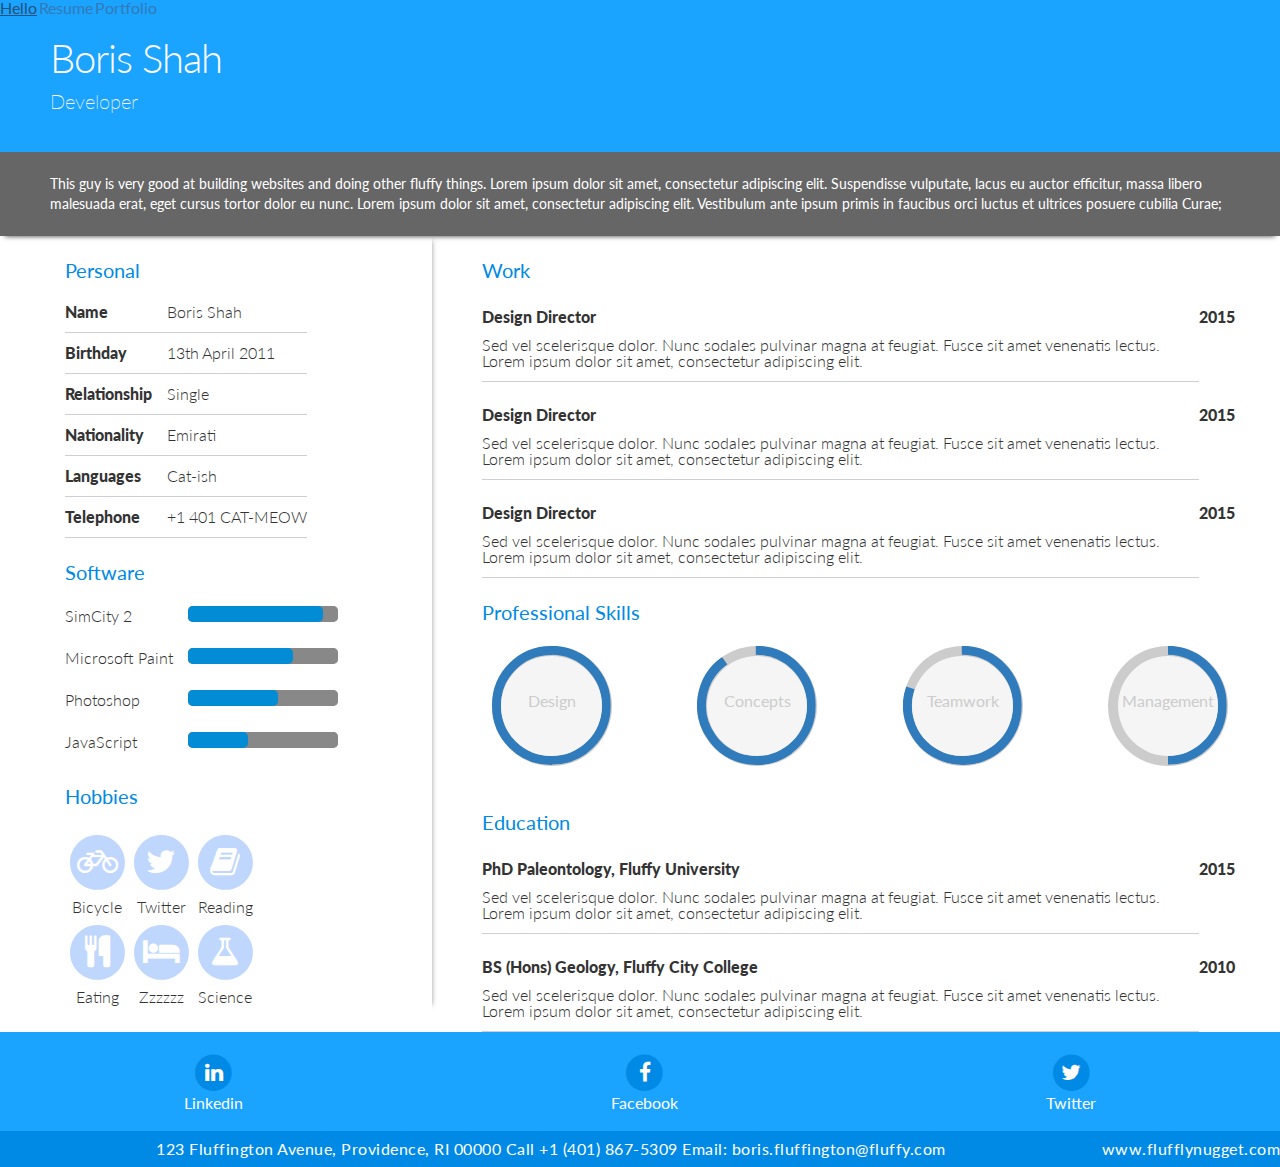
<file: index.html>
<!DOCTYPE html>
<html lang="en">
  <head>
  <meta charset="utf-8">
  <meta name="author" content="Monica Parrillo">
  <title>Resume Clone</title>
  <link rel="stylesheet" href="assets/stylesheets/circle.css">
  
  <link rel="stylesheet" href="https://maxcdn.bootstrapcdn.com/bootstrap/3.3.7/css/bootstrap.min.css">
  <link rel="stylesheet" href="assets/stylesheets/main.css">
  <link rel="stylesheet" href="https://cdnjs.cloudflare.com/ajax/libs/font-awesome/4.7.0/css/font-awesome.min.css">
    <link rel="stylesheet" href="https://fonts.googleapis.com/css?family=Lato:100,300,400">
</head>

<body>
<nav>
<ul class="nav-pills nav1">
  <li><a href="#">Hello</a></li>
  <li><a href="#">Resume</a></li>
  <li><a href="#">Portfolio</a></li>
</ul>
</nav>

<header >
<h1>Boris Shah</h1>
<h2> Developer</h2>
</header>

<!--Hero --!>
<section class="container1 row1 hero"> 
<p> This guy is very good at building websites and doing other fluffy things. Lorem ipsum dolor sit amet, consectetur adipiscing elit. Suspendisse vulputate, lacus eu auctor efficitur, massa libero malesuada erat, eget cursus tortor dolor eu nunc. Lorem ipsum dolor sit amet, consectetur adipiscing elit. Vestibulum ante ipsum primis in faucibus orci luctus et ultrices posuere cubilia Curae; </p>
</section>

<!-- Resume details--!>
<section class="container2 container-fluid">
<div>
<div class="col-md-4" id="left-column">
<section id="personal">
<h3>Personal</h3>

<table class="info">
<tbody>
<tr>
<th scope="row">Name
</th>
<td>Boris Shah
</td>
</tr>
<tr>
<th scope="row">Birthday
</th>
<td>13th April 2011
</td>
</tr>
<tr>
<th scope="row">Relationship
</th>
<td>Single
</td>
</tr>
<tr>
<th scope="row">Nationality
</th>
<td>Emirati
</td>
</tr>
<tr>
<th scope="row">Languages
</th>
<td>Cat-ish
</td>
</tr>
<tr>
<th scope="row">Telephone
</th>
<td>+1 401 CAT-MEOW
</td>
</tr>
</tbody>
</table>
</section>
<section id="Software">
<h3>Software</h3>
<table>
 <tbody>
 <tr>
 <td class="tb-prop">SimCity 2</td>
 <td>
 <progress value="90" max="100"></progress>
 </td>
 </tr>
 <tr>
 <td class="tb-prop">Microsoft Paint</td>
 <td>
 <progress value="70" max="100"></progress>
 </td>
 </tr>
 <tr>
 <td class="tb-prop">Photoshop</td>
 <td>
 <progress value="60" max="100"></progress>
 </td>
 </tr>
 <tr>
 <td class="tb-prop">JavaScript</td>
 <td>
 <progress value="40" max="100"></progress>
 </td>
 </tr>

</table>
</section>
<section id="Hobbies">
<h3>Hobbies</h3>
<table class="hobbies">
<tbody>
<tr>
<td><i class="fa-stack fa-2x">
  <i class="fa fa-circle fa-stack-2x"></i>
  <i class="fa fa-bicycle fa-stack-1x fa-inverse"></i></i></td>
  <td><i class="fa-stack fa-2x">
  <i class="fa fa-circle fa-stack-2x"></i>
  <i class="fa fa-twitter fa-stack-1x fa-inverse"></i></i></td>
  <td><i class="fa-stack fa-2x">
  <i class="fa fa-circle fa-stack-2x"></i>
  <i class="fa fa-book fa-stack-1x fa-inverse"></i></i></td>
 </tr>
 <tr>
 <td>Bicycle</td>
 <td>Twitter </td>
 <td> Reading </td>
 </tr>
 <tr>
<td>
<i class="fa-stack fa-2x">
  <i class="fa fa-circle fa-stack-2x"></i>
  <i class="fa fa-cutlery fa-stack-1x fa-inverse"></i> </i>
  </td>
  <td>
<i class="fa-stack fa-2x">
  <i class="fa fa-circle fa-stack-2x"></i>
  <i class="fa fa-hotel fa-stack-1x fa-inverse"></i></i>
  </td>
  <td>
<i class="fa-stack fa-2x">
  <i class="fa fa-circle fa-stack-2x"></i>
  <i class="fa fa-flask fa-stack-1x fa-inverse"></i></i>
  </td>
 </tr>
 <tr>
 <td>Eating</td>
 <td>Zzzzzz </td>
 <td> Science </td>
 </tr>
 </tbody>
 </table>
 </section>
</div>
<div class="col-md-8" id="right-column">
<section id="work">
<h3>Work</h3>
<table class="work">
<tbody>
<tr>
<th>Design Director</th>
<th rowspan="2"> 2015</th>
</tr>
<tr>
<td> Sed vel scelerisque dolor. Nunc sodales pulvinar magna at feugiat. Fusce sit amet venenatis lectus. Lorem ipsum dolor sit amet, consectetur adipiscing elit. </td>
</tr>
<tr>
<th>Design Director</th>
<th rowspan="2"> 2015</th>
</tr>
<tr>
<td> Sed vel scelerisque dolor. Nunc sodales pulvinar magna at feugiat. Fusce sit amet venenatis lectus. Lorem ipsum dolor sit amet, consectetur adipiscing elit. </td>
</tr>
<tr>
<th>Design Director</th>
<th rowspan="2"> 2015</th>
</tr>
<tr>
<td> Sed vel scelerisque dolor. Nunc sodales pulvinar magna at feugiat. Fusce sit amet venenatis lectus. Lorem ipsum dolor sit amet, consectetur adipiscing elit. </td>
</tr>
</tbody>
</table>
</section>
<section id="professional">
<h3>Professional Skills</h3>
<div class="circle-section">

<div class="c100 p100">
                    <span>Design</span>
                    <div class="slice">
                        <div class="bar"></div>
                        <div class="fill"></div>
                    </div>
                </div>
<div class="c100 p90">
                    <span>Concepts</span>
                    <div class="slice">
                        <div class="bar"></div>
                        <div class="fill"></div>
                    </div>
                </div>
<div class="c100 p80">
                    <span>Teamwork</span>
                    <div class="slice">
                        <div class="bar"></div>
                        <div class="fill"></div>
                    </div>
                </div>
<div class="c100 p50">
                    <span>Management</span>
                    <div class="slice">
                        <div class="bar"></div>
                        <div class="fill"></div>
                    </div>
                </div>
    </div>
</section>
<section id="education">
<h3>Education</h3>
<table class="work">
<tbody>
<tr>
<th>PhD Paleontology, Fluffy University</th>
<th rowspan="2"> 2015</th>
</tr>
<tr>
<td> Sed vel scelerisque dolor. Nunc sodales pulvinar magna at feugiat. Fusce sit amet venenatis lectus. Lorem ipsum dolor sit amet, consectetur adipiscing elit. </td>
</tr>
<tr>
<th>BS (Hons) Geology, Fluffy City College</th>
<th rowspan="2"> 2010</th>
</tr>
<tr>
<td> Sed vel scelerisque dolor. Nunc sodales pulvinar magna at feugiat. Fusce sit amet venenatis lectus. Lorem ipsum dolor sit amet, consectetur adipiscing elit. </td>
</tr>
</tbody>
</table>
</section>
</div>
</div>
</section>

<!--Contact Info--!>
<div class="container1 contact">
<div class="social">
<a href="www.linkedin.com">
<i class="fa-stack fa-lg">
  <i class="fa fa-circle fa-stack-2x"></i>
  <i class="fa fa-linkedin fa-stack-1x fa-inverse"></i></i>
  <p>Linkedin</p>
  </a>
  </div>
  <div class="social">
  <a href="www.facebook.com">
  <i class="fa-stack fa-lg">
  <i class="fa fa-circle fa-stack-2x"></i>
  <i class="fa fa-facebook fa-stack-1x fa-inverse"></i></i>
  <p>Facebook</p>
  </a>
  </div>
  <div class="social">
  <a href="www.twitter.com">
  <i class="fa-stack fa-lg	">
  <i class="fa fa-circle fa-stack-2x"></i>
  <i class="fa fa-twitter fa-stack-1x fa-inverse"></i></i>
  <p>Twitter</p>
  </a>
  </div>

</div>
<!--Footer--!>
<footer class="container1">
<p>123 Fluffington Avenue, Providence, RI 00000 Call +1 (401) 867-5309 Email: boris.fluffington@fluffy.com <small>www.flufflynugget.com</small></p>
</footer>
</body>
</file>
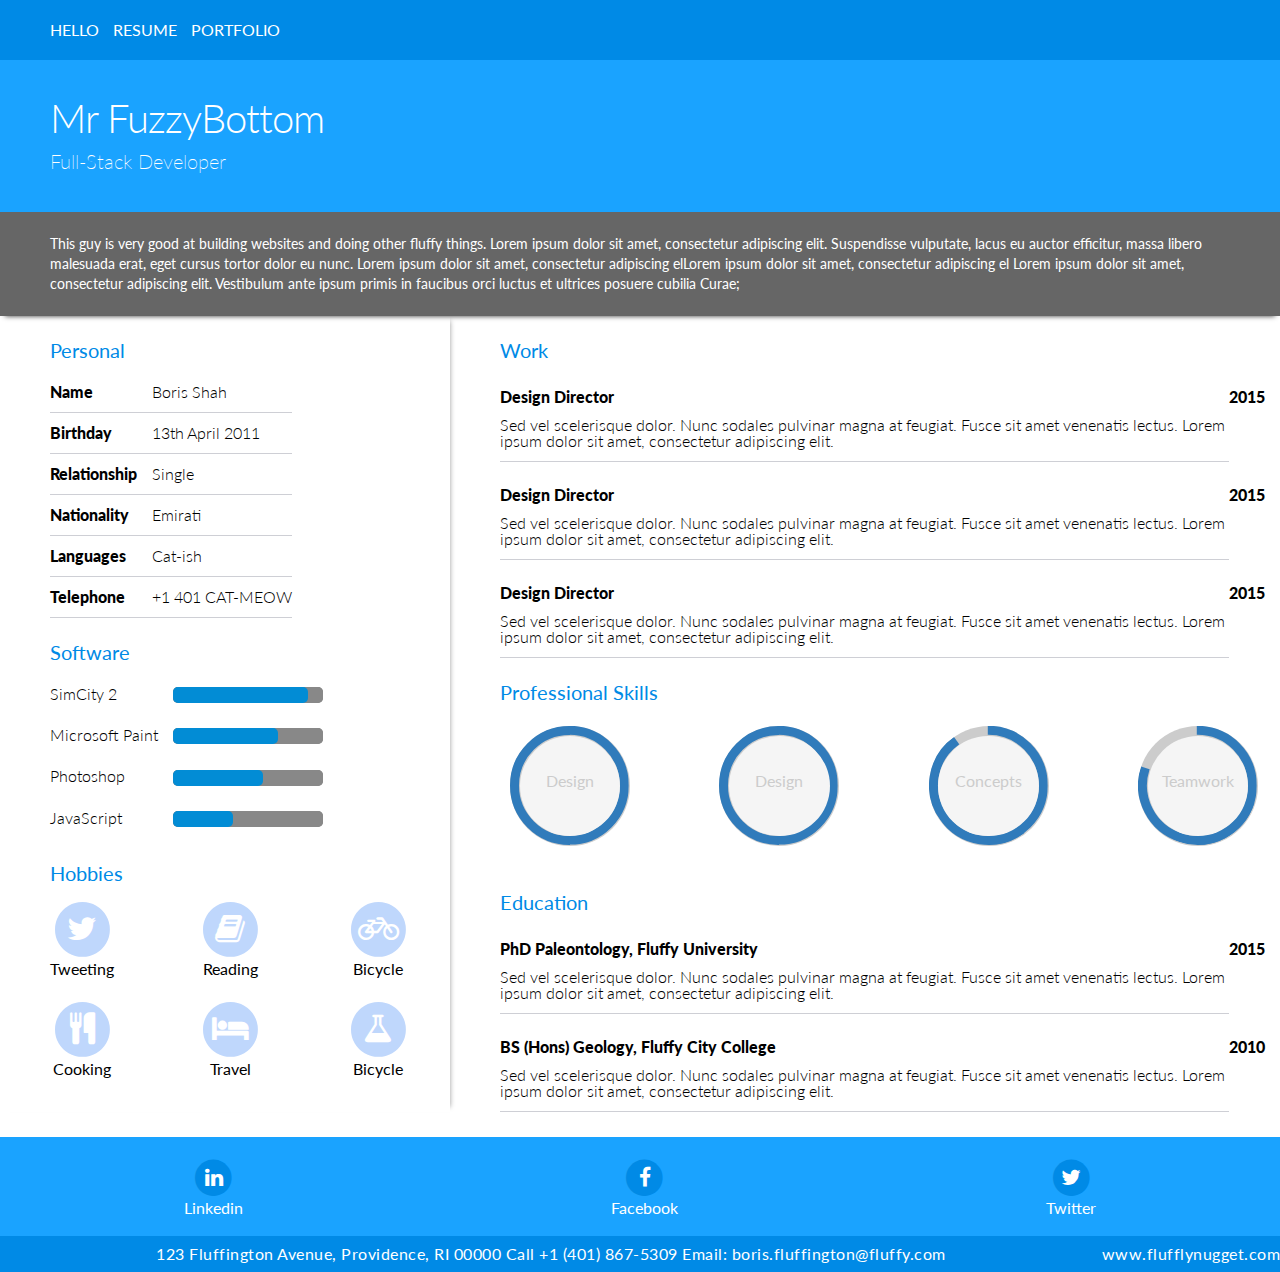
<file: Revised.html>
<!DOCTYPE html>
<html lang="en">

<head>
  <meta charset="utf-8">
  <meta name="author" content="Monica Parrillo">
  <title>Resume Clone</title>
  <link rel="stylesheet" href="assets/stylesheets/circle.css">
  <link rel="stylesheet" href="https://cdnjs.cloudflare.com/ajax/libs/font-awesome/4.7.0/css/font-awesome.min.css">
  <link rel="stylesheet" href="https://fonts.googleapis.com/css?family=Lato:100,300,400">
  <link rel="stylesheet" href="assets/stylesheets/main.css">
</head>

<body>
  <nav>
    <ul class="nav">
      <li><a href="#">Hello</a></li>
      <li><a href="#">Resume</a></li>
      <li><a href="#">Portfolio</a></li>
    </ul>
  </nav>

  <header>
    <h1>Mr FuzzyBottom</h1>
    <h2>Full-Stack Developer</h2>
  </header>

  <!-- Hero  -->
  <section class="hero">
    <p> This guy is very good at building websites and doing other fluffy things. Lorem ipsum dolor sit amet, consectetur adipiscing elit. Suspendisse vulputate, lacus eu auctor efficitur, massa libero malesuada erat, eget cursus tortor dolor eu
      nunc. Lorem ipsum dolor sit amet, consectetur adipiscing elLorem ipsum dolor sit amet, consectetur adipiscing el Lorem ipsum dolor sit amet, consectetur adipiscing elit. Vestibulum ante ipsum primis in faucibus orci luctus et ultrices posuere cubilia Curae; </p>
  </section>

  <!-- Resume details  -->

    <section class="main">
      <div id="left-column">
        <section id="personal">
          <h3>Personal</h3>
          <table class="info">
            <tbody>
              <tr>
                <th scope="row">Name
                </th>
                <td>Boris Shah
                </td>
              </tr>
              <tr>
                <th scope="row">Birthday
                </th>
                <td>13th April 2011
                </td>
              </tr>
              <tr>
                <th scope="row">Relationship
                </th>
                <td>Single
                </td>
              </tr>
              <tr>
                <th scope="row">Nationality
                </th>
                <td>Emirati
                </td>
              </tr>
              <tr>
                <th scope="row">Languages
                </th>
                <td>Cat-ish
                </td>
              </tr>
              <tr>
                <th scope="row">Telephone
                </th>
                <td>+1 401 CAT-MEOW
                </td>
              </tr>
            </tbody>
          </table>
        </section>
        <section id="Software">
          <h3>Software</h3>
          <table>
            <tbody>
              <tr>
                <td >SimCity 2</td>
                <td>
                  <progress value="90" max="100"></progress>
                </td>
              </tr>
              <tr>
                <td>Microsoft Paint</td>
                <td>
                  <progress value="70" max="100"></progress>
                </td>
              </tr>
              <tr>
                <td>Photoshop</td>
                <td>
                  <progress value="60" max="100"></progress>
                </td>
              </tr>
              <tr>
                <td>JavaScript</td>
                <td>
                  <progress value="40" max="100"></progress>
                </td>
              </tr>

          </table>
        </section>
        <section id="Hobbies">
          <h3>Hobbies</h3>
          <div class="hobbiesflex">
            <div class="hobby">
              <i class="fa-stack fa-2x">
                  <i class="fa fa-circle fa-stack-2x"></i>
                  <i class="fa fa-twitter fa-stack-1x fa-inverse"></i></i>
                  <p>Tweeting</p>
            </div>
            <div class="hobby">
              <i class="fa-stack fa-2x">
                  <i class="fa fa-circle fa-stack-2x"></i>
                  <i class="fa fa-book fa-stack-1x fa-inverse"></i></i>
                  <p>Reading</p>
            </div>
            <div class="hobby">
              <i class="fa-stack fa-2x">
                  <i class="fa fa-circle fa-stack-2x"></i>
                  <i class="fa fa-bicycle fa-stack-1x fa-inverse"></i></i>
                  <p>Bicycle</p>
            </div>
            <div class="hobby">
              <i class="fa-stack fa-2x">
                  <i class="fa fa-circle fa-stack-2x"></i>
                  <i class="fa fa-cutlery fa-stack-1x fa-inverse"></i></i>
                  <p>Cooking</p>
            </div>
            <div class="hobby">
              <i class="fa-stack fa-2x">
                  <i class="fa fa-circle fa-stack-2x"></i>
                  <i class="fa fa-hotel fa-stack-1x fa-inverse"></i></i>
                  <p>Travel</p>
            </div>
            <div class="hobby">
              <i class="fa-stack fa-2x">
                  <i class="fa fa-circle fa-stack-2x"></i>
                  <i class="fa fa-flask fa-stack-1x fa-inverse"></i></i>
                  <p>Bicycle</p>
            </div>
          </div>
        </section>
      </div>
      <div id="right-column">
        <section id="work">
          <h3>Work</h3>
          <table class="work">
            <tbody>
              <tr>
                <th>Design Director</th>
                <th rowspan="2"> 2015</th>
              </tr>
              <tr>
                <td> Sed vel scelerisque dolor. Nunc sodales pulvinar magna at feugiat. Fusce sit amet venenatis lectus. Lorem ipsum dolor sit amet, consectetur adipiscing elit. </td>
              </tr>
              <tr>
                <th>Design Director</th>
                <th rowspan="2"> 2015</th>
              </tr>
              <tr>
                <td> Sed vel scelerisque dolor. Nunc sodales pulvinar magna at feugiat. Fusce sit amet venenatis lectus. Lorem ipsum dolor sit amet, consectetur adipiscing elit. </td>
              </tr>
              <tr>
                <th>Design Director</th>
                <th rowspan="2"> 2015</th>
              </tr>
              <tr>
                <td> Sed vel scelerisque dolor. Nunc sodales pulvinar magna at feugiat. Fusce sit amet venenatis lectus. Lorem ipsum dolor sit amet, consectetur adipiscing elit. </td>
              </tr>
            </tbody>
          </table>
        </section>
        <section id="professional">
          <h3>Professional Skills</h3>
          <div class="circle-section">
            <div class="c100 p100">
              <span>Design</span>
              <div class="slice">
                <div class="bar"></div>
                <div class="fill"></div>
              </div>
            </div>
            <div class="c100 p100">
              <span>Design</span>
              <div class="slice">
                <div class="bar"></div>
                <div class="fill"></div>
              </div>
            </div>
            <div class="c100 p90">
              <span>Concepts</span>
              <div class="slice">
                <div class="bar"></div>
                <div class="fill"></div>
              </div>
            </div>
            <div class="c100 p80">
              <span>Teamwork</span>
              <div class="slice">
                <div class="bar"></div>
                <div class="fill"></div>
              </div>
            </div>

          </div>
        </section>
        <section id="education">
          <h3>Education</h3>
          <table class="work">
            <tbody>
              <tr>
                <th>PhD Paleontology, Fluffy University</th>
                <th rowspan="2"> 2015</th>
              </tr>
              <tr>
                <td> Sed vel scelerisque dolor. Nunc sodales pulvinar magna at feugiat. Fusce sit amet venenatis lectus. Lorem ipsum dolor sit amet, consectetur adipiscing elit. </td>
              </tr>
              <tr>
                <th>BS (Hons) Geology, Fluffy City College</th>
                <th rowspan="2"> 2010</th>
              </tr>
              <tr>
                <td> Sed vel scelerisque dolor. Nunc sodales pulvinar magna at feugiat. Fusce sit amet venenatis lectus. Lorem ipsum dolor sit amet, consectetur adipiscing elit. </td>
              </tr>
            </tbody>
          </table>
        </section>
      </div>
    </section>


  <!-- Contact Info -->
  <div class="contact">
    <div class="social">
      <a href="www.linkedin.com">
        <i class="fa-stack fa-lg">
          <i class="fa fa-circle fa-stack-2x"></i>
          <i class="fa fa-linkedin fa-stack-1x fa-inverse"></i></i>
        <p>Linkedin</p>
      </a>
    </div>
    <div class="social">
      <a href="www.facebook.com">
        <i class="fa-stack fa-lg">
          <i class="fa fa-circle fa-stack-2x"></i>
          <i class="fa fa-facebook fa-stack-1x fa-inverse"></i></i>
        <p>Facebook</p>
      </a>
    </div>
    <div class="social">
      <a href="www.twitter.com">
        <i class="fa-stack fa-lg	">
          <i class="fa fa-circle fa-stack-2x"></i>
          <i class="fa fa-twitter fa-stack-1x fa-inverse"></i></i>
        <p>Twitter</p>
      </a>
    </div>

  </div>
  <!-- Footer -->
  <footer>
    <p>123 Fluffington Avenue, Providence, RI 00000 Call +1 (401) 867-5309 Email: boris.fluffington@fluffy.com <small>www.flufflynugget.com</small></p>
  </footer>
</body>
</file>
<file: assets/stylesheets/circle.css>
/****************************************************************
 *
 * CSS Percentage Circle
 * Author: Andre Firchow
 *
*****************************************************************/
.rect-auto, .c100.p51 .slice, .c100.p52 .slice, .c100.p53 .slice, .c100.p54 .slice, .c100.p55 .slice, .c100.p56 .slice, .c100.p57 .slice, .c100.p58 .slice, .c100.p59 .slice, .c100.p60 .slice, .c100.p61 .slice, .c100.p62 .slice, .c100.p63 .slice, .c100.p64 .slice, .c100.p65 .slice, .c100.p66 .slice, .c100.p67 .slice, .c100.p68 .slice, .c100.p69 .slice, .c100.p70 .slice, .c100.p71 .slice, .c100.p72 .slice, .c100.p73 .slice, .c100.p74 .slice, .c100.p75 .slice, .c100.p76 .slice, .c100.p77 .slice, .c100.p78 .slice, .c100.p79 .slice, .c100.p80 .slice, .c100.p81 .slice, .c100.p82 .slice, .c100.p83 .slice, .c100.p84 .slice, .c100.p85 .slice, .c100.p86 .slice, .c100.p87 .slice, .c100.p88 .slice, .c100.p89 .slice, .c100.p90 .slice, .c100.p91 .slice, .c100.p92 .slice, .c100.p93 .slice, .c100.p94 .slice, .c100.p95 .slice, .c100.p96 .slice, .c100.p97 .slice, .c100.p98 .slice, .c100.p99 .slice, .c100.p100 .slice {
  clip: rect(auto, auto, auto, auto);
}

.pie, .c100 .bar, .c100.p51 .fill, .c100.p52 .fill, .c100.p53 .fill, .c100.p54 .fill, .c100.p55 .fill, .c100.p56 .fill, .c100.p57 .fill, .c100.p58 .fill, .c100.p59 .fill, .c100.p60 .fill, .c100.p61 .fill, .c100.p62 .fill, .c100.p63 .fill, .c100.p64 .fill, .c100.p65 .fill, .c100.p66 .fill, .c100.p67 .fill, .c100.p68 .fill, .c100.p69 .fill, .c100.p70 .fill, .c100.p71 .fill, .c100.p72 .fill, .c100.p73 .fill, .c100.p74 .fill, .c100.p75 .fill, .c100.p76 .fill, .c100.p77 .fill, .c100.p78 .fill, .c100.p79 .fill, .c100.p80 .fill, .c100.p81 .fill, .c100.p82 .fill, .c100.p83 .fill, .c100.p84 .fill, .c100.p85 .fill, .c100.p86 .fill, .c100.p87 .fill, .c100.p88 .fill, .c100.p89 .fill, .c100.p90 .fill, .c100.p91 .fill, .c100.p92 .fill, .c100.p93 .fill, .c100.p94 .fill, .c100.p95 .fill, .c100.p96 .fill, .c100.p97 .fill, .c100.p98 .fill, .c100.p99 .fill, .c100.p100 .fill {
  position: absolute;
  border: 0.08em solid #307bbb;
  width: 0.84em;
  height: 0.84em;
  clip: rect(0em, 0.5em, 1em, 0em);
  -webkit-border-radius: 50%;
  -moz-border-radius: 50%;
  -ms-border-radius: 50%;
  -o-border-radius: 50%;
  border-radius: 50%;
  -webkit-transform: rotate(0deg);
  -moz-transform: rotate(0deg);
  -ms-transform: rotate(0deg);
  -o-transform: rotate(0deg);
  transform: rotate(0deg);
}

.pie-fill, .c100.p51 .bar:after, .c100.p51 .fill, .c100.p52 .bar:after, .c100.p52 .fill, .c100.p53 .bar:after, .c100.p53 .fill, .c100.p54 .bar:after, .c100.p54 .fill, .c100.p55 .bar:after, .c100.p55 .fill, .c100.p56 .bar:after, .c100.p56 .fill, .c100.p57 .bar:after, .c100.p57 .fill, .c100.p58 .bar:after, .c100.p58 .fill, .c100.p59 .bar:after, .c100.p59 .fill, .c100.p60 .bar:after, .c100.p60 .fill, .c100.p61 .bar:after, .c100.p61 .fill, .c100.p62 .bar:after, .c100.p62 .fill, .c100.p63 .bar:after, .c100.p63 .fill, .c100.p64 .bar:after, .c100.p64 .fill, .c100.p65 .bar:after, .c100.p65 .fill, .c100.p66 .bar:after, .c100.p66 .fill, .c100.p67 .bar:after, .c100.p67 .fill, .c100.p68 .bar:after, .c100.p68 .fill, .c100.p69 .bar:after, .c100.p69 .fill, .c100.p70 .bar:after, .c100.p70 .fill, .c100.p71 .bar:after, .c100.p71 .fill, .c100.p72 .bar:after, .c100.p72 .fill, .c100.p73 .bar:after, .c100.p73 .fill, .c100.p74 .bar:after, .c100.p74 .fill, .c100.p75 .bar:after, .c100.p75 .fill, .c100.p76 .bar:after, .c100.p76 .fill, .c100.p77 .bar:after, .c100.p77 .fill, .c100.p78 .bar:after, .c100.p78 .fill, .c100.p79 .bar:after, .c100.p79 .fill, .c100.p80 .bar:after, .c100.p80 .fill, .c100.p81 .bar:after, .c100.p81 .fill, .c100.p82 .bar:after, .c100.p82 .fill, .c100.p83 .bar:after, .c100.p83 .fill, .c100.p84 .bar:after, .c100.p84 .fill, .c100.p85 .bar:after, .c100.p85 .fill, .c100.p86 .bar:after, .c100.p86 .fill, .c100.p87 .bar:after, .c100.p87 .fill, .c100.p88 .bar:after, .c100.p88 .fill, .c100.p89 .bar:after, .c100.p89 .fill, .c100.p90 .bar:after, .c100.p90 .fill, .c100.p91 .bar:after, .c100.p91 .fill, .c100.p92 .bar:after, .c100.p92 .fill, .c100.p93 .bar:after, .c100.p93 .fill, .c100.p94 .bar:after, .c100.p94 .fill, .c100.p95 .bar:after, .c100.p95 .fill, .c100.p96 .bar:after, .c100.p96 .fill, .c100.p97 .bar:after, .c100.p97 .fill, .c100.p98 .bar:after, .c100.p98 .fill, .c100.p99 .bar:after, .c100.p99 .fill, .c100.p100 .bar:after, .c100.p100 .fill {
  -webkit-transform: rotate(180deg);
  -moz-transform: rotate(180deg);
  -ms-transform: rotate(180deg);
  -o-transform: rotate(180deg);
  transform: rotate(180deg);
}

.c100 {
  position: relative;
  font-size: 120px;
  width: 1em;
  height: 1em;
  -webkit-border-radius: 50%;
  -moz-border-radius: 50%;
  -ms-border-radius: 50%;
  -o-border-radius: 50%;
  border-radius: 50%;
  float: left;
  margin: 0 0.1em 0.1em 0;
  background-color: #cccccc;
}
.c100 *, .c100 *:before, .c100 *:after {
  -webkit-box-sizing: content-box;
  -moz-box-sizing: content-box;
  box-sizing: content-box;
}
.c100.center {
  float: none;
  margin: 0 auto;
}
.c100.big {
  font-size: 240px;
}
.c100.small {
  font-size: 80px;
}
.c100 > span {
  position: absolute;
  width: 100%;
  z-index: 1;
  left: 0;
  top: 0;
  width: 5em;
  line-height: 5em;
  font-size: 0.2em;
  color: #cccccc;
  display: block;
  text-align: center;
  white-space: nowrap;
  -webkit-transition-property: all;
  -moz-transition-property: all;
  -o-transition-property: all;
  transition-property: all;
  -webkit-transition-duration: 0.2s;
  -moz-transition-duration: 0.2s;
  -o-transition-duration: 0.2s;
  transition-duration: 0.2s;
  -webkit-transition-timing-function: ease-out;
  -moz-transition-timing-function: ease-out;
  -o-transition-timing-function: ease-out;
  transition-timing-function: ease-out;
}
.c100:after {
  position: absolute;
  top: 0.08em;
  left: 0.08em;
  display: block;
  content: " ";
  -webkit-border-radius: 50%;
  -moz-border-radius: 50%;
  -ms-border-radius: 50%;
  -o-border-radius: 50%;
  border-radius: 50%;
  background-color: whitesmoke;
  width: 0.84em;
  height: 0.84em;
  -webkit-transition-property: all;
  -moz-transition-property: all;
  -o-transition-property: all;
  transition-property: all;
  -webkit-transition-duration: 0.2s;
  -moz-transition-duration: 0.2s;
  -o-transition-duration: 0.2s;
  transition-duration: 0.2s;
  -webkit-transition-timing-function: ease-in;
  -moz-transition-timing-function: ease-in;
  -o-transition-timing-function: ease-in;
  transition-timing-function: ease-in;
}
.c100 .slice {
  position: absolute;
  width: 1em;
  height: 1em;
  clip: rect(0em, 1em, 1em, 0.5em);
}
.c100.p1 .bar {
  -webkit-transform: rotate(3.6deg);
  -moz-transform: rotate(3.6deg);
  -ms-transform: rotate(3.6deg);
  -o-transform: rotate(3.6deg);
  transform: rotate(3.6deg);
}
.c100.p2 .bar {
  -webkit-transform: rotate(7.2deg);
  -moz-transform: rotate(7.2deg);
  -ms-transform: rotate(7.2deg);
  -o-transform: rotate(7.2deg);
  transform: rotate(7.2deg);
}
.c100.p3 .bar {
  -webkit-transform: rotate(10.8deg);
  -moz-transform: rotate(10.8deg);
  -ms-transform: rotate(10.8deg);
  -o-transform: rotate(10.8deg);
  transform: rotate(10.8deg);
}
.c100.p4 .bar {
  -webkit-transform: rotate(14.4deg);
  -moz-transform: rotate(14.4deg);
  -ms-transform: rotate(14.4deg);
  -o-transform: rotate(14.4deg);
  transform: rotate(14.4deg);
}
.c100.p5 .bar {
  -webkit-transform: rotate(18deg);
  -moz-transform: rotate(18deg);
  -ms-transform: rotate(18deg);
  -o-transform: rotate(18deg);
  transform: rotate(18deg);
}
.c100.p6 .bar {
  -webkit-transform: rotate(21.6deg);
  -moz-transform: rotate(21.6deg);
  -ms-transform: rotate(21.6deg);
  -o-transform: rotate(21.6deg);
  transform: rotate(21.6deg);
}
.c100.p7 .bar {
  -webkit-transform: rotate(25.2deg);
  -moz-transform: rotate(25.2deg);
  -ms-transform: rotate(25.2deg);
  -o-transform: rotate(25.2deg);
  transform: rotate(25.2deg);
}
.c100.p8 .bar {
  -webkit-transform: rotate(28.8deg);
  -moz-transform: rotate(28.8deg);
  -ms-transform: rotate(28.8deg);
  -o-transform: rotate(28.8deg);
  transform: rotate(28.8deg);
}
.c100.p9 .bar {
  -webkit-transform: rotate(32.4deg);
  -moz-transform: rotate(32.4deg);
  -ms-transform: rotate(32.4deg);
  -o-transform: rotate(32.4deg);
  transform: rotate(32.4deg);
}
.c100.p10 .bar {
  -webkit-transform: rotate(36deg);
  -moz-transform: rotate(36deg);
  -ms-transform: rotate(36deg);
  -o-transform: rotate(36deg);
  transform: rotate(36deg);
}
.c100.p11 .bar {
  -webkit-transform: rotate(39.6deg);
  -moz-transform: rotate(39.6deg);
  -ms-transform: rotate(39.6deg);
  -o-transform: rotate(39.6deg);
  transform: rotate(39.6deg);
}
.c100.p12 .bar {
  -webkit-transform: rotate(43.2deg);
  -moz-transform: rotate(43.2deg);
  -ms-transform: rotate(43.2deg);
  -o-transform: rotate(43.2deg);
  transform: rotate(43.2deg);
}
.c100.p13 .bar {
  -webkit-transform: rotate(46.8deg);
  -moz-transform: rotate(46.8deg);
  -ms-transform: rotate(46.8deg);
  -o-transform: rotate(46.8deg);
  transform: rotate(46.8deg);
}
.c100.p14 .bar {
  -webkit-transform: rotate(50.4deg);
  -moz-transform: rotate(50.4deg);
  -ms-transform: rotate(50.4deg);
  -o-transform: rotate(50.4deg);
  transform: rotate(50.4deg);
}
.c100.p15 .bar {
  -webkit-transform: rotate(54deg);
  -moz-transform: rotate(54deg);
  -ms-transform: rotate(54deg);
  -o-transform: rotate(54deg);
  transform: rotate(54deg);
}
.c100.p16 .bar {
  -webkit-transform: rotate(57.6deg);
  -moz-transform: rotate(57.6deg);
  -ms-transform: rotate(57.6deg);
  -o-transform: rotate(57.6deg);
  transform: rotate(57.6deg);
}
.c100.p17 .bar {
  -webkit-transform: rotate(61.2deg);
  -moz-transform: rotate(61.2deg);
  -ms-transform: rotate(61.2deg);
  -o-transform: rotate(61.2deg);
  transform: rotate(61.2deg);
}
.c100.p18 .bar {
  -webkit-transform: rotate(64.8deg);
  -moz-transform: rotate(64.8deg);
  -ms-transform: rotate(64.8deg);
  -o-transform: rotate(64.8deg);
  transform: rotate(64.8deg);
}
.c100.p19 .bar {
  -webkit-transform: rotate(68.4deg);
  -moz-transform: rotate(68.4deg);
  -ms-transform: rotate(68.4deg);
  -o-transform: rotate(68.4deg);
  transform: rotate(68.4deg);
}
.c100.p20 .bar {
  -webkit-transform: rotate(72deg);
  -moz-transform: rotate(72deg);
  -ms-transform: rotate(72deg);
  -o-transform: rotate(72deg);
  transform: rotate(72deg);
}
.c100.p21 .bar {
  -webkit-transform: rotate(75.6deg);
  -moz-transform: rotate(75.6deg);
  -ms-transform: rotate(75.6deg);
  -o-transform: rotate(75.6deg);
  transform: rotate(75.6deg);
}
.c100.p22 .bar {
  -webkit-transform: rotate(79.2deg);
  -moz-transform: rotate(79.2deg);
  -ms-transform: rotate(79.2deg);
  -o-transform: rotate(79.2deg);
  transform: rotate(79.2deg);
}
.c100.p23 .bar {
  -webkit-transform: rotate(82.8deg);
  -moz-transform: rotate(82.8deg);
  -ms-transform: rotate(82.8deg);
  -o-transform: rotate(82.8deg);
  transform: rotate(82.8deg);
}
.c100.p24 .bar {
  -webkit-transform: rotate(86.4deg);
  -moz-transform: rotate(86.4deg);
  -ms-transform: rotate(86.4deg);
  -o-transform: rotate(86.4deg);
  transform: rotate(86.4deg);
}
.c100.p25 .bar {
  -webkit-transform: rotate(90deg);
  -moz-transform: rotate(90deg);
  -ms-transform: rotate(90deg);
  -o-transform: rotate(90deg);
  transform: rotate(90deg);
}
.c100.p26 .bar {
  -webkit-transform: rotate(93.6deg);
  -moz-transform: rotate(93.6deg);
  -ms-transform: rotate(93.6deg);
  -o-transform: rotate(93.6deg);
  transform: rotate(93.6deg);
}
.c100.p27 .bar {
  -webkit-transform: rotate(97.2deg);
  -moz-transform: rotate(97.2deg);
  -ms-transform: rotate(97.2deg);
  -o-transform: rotate(97.2deg);
  transform: rotate(97.2deg);
}
.c100.p28 .bar {
  -webkit-transform: rotate(100.8deg);
  -moz-transform: rotate(100.8deg);
  -ms-transform: rotate(100.8deg);
  -o-transform: rotate(100.8deg);
  transform: rotate(100.8deg);
}
.c100.p29 .bar {
  -webkit-transform: rotate(104.4deg);
  -moz-transform: rotate(104.4deg);
  -ms-transform: rotate(104.4deg);
  -o-transform: rotate(104.4deg);
  transform: rotate(104.4deg);
}
.c100.p30 .bar {
  -webkit-transform: rotate(108deg);
  -moz-transform: rotate(108deg);
  -ms-transform: rotate(108deg);
  -o-transform: rotate(108deg);
  transform: rotate(108deg);
}
.c100.p31 .bar {
  -webkit-transform: rotate(111.6deg);
  -moz-transform: rotate(111.6deg);
  -ms-transform: rotate(111.6deg);
  -o-transform: rotate(111.6deg);
  transform: rotate(111.6deg);
}
.c100.p32 .bar {
  -webkit-transform: rotate(115.2deg);
  -moz-transform: rotate(115.2deg);
  -ms-transform: rotate(115.2deg);
  -o-transform: rotate(115.2deg);
  transform: rotate(115.2deg);
}
.c100.p33 .bar {
  -webkit-transform: rotate(118.8deg);
  -moz-transform: rotate(118.8deg);
  -ms-transform: rotate(118.8deg);
  -o-transform: rotate(118.8deg);
  transform: rotate(118.8deg);
}
.c100.p34 .bar {
  -webkit-transform: rotate(122.4deg);
  -moz-transform: rotate(122.4deg);
  -ms-transform: rotate(122.4deg);
  -o-transform: rotate(122.4deg);
  transform: rotate(122.4deg);
}
.c100.p35 .bar {
  -webkit-transform: rotate(126deg);
  -moz-transform: rotate(126deg);
  -ms-transform: rotate(126deg);
  -o-transform: rotate(126deg);
  transform: rotate(126deg);
}
.c100.p36 .bar {
  -webkit-transform: rotate(129.6deg);
  -moz-transform: rotate(129.6deg);
  -ms-transform: rotate(129.6deg);
  -o-transform: rotate(129.6deg);
  transform: rotate(129.6deg);
}
.c100.p37 .bar {
  -webkit-transform: rotate(133.2deg);
  -moz-transform: rotate(133.2deg);
  -ms-transform: rotate(133.2deg);
  -o-transform: rotate(133.2deg);
  transform: rotate(133.2deg);
}
.c100.p38 .bar {
  -webkit-transform: rotate(136.8deg);
  -moz-transform: rotate(136.8deg);
  -ms-transform: rotate(136.8deg);
  -o-transform: rotate(136.8deg);
  transform: rotate(136.8deg);
}
.c100.p39 .bar {
  -webkit-transform: rotate(140.4deg);
  -moz-transform: rotate(140.4deg);
  -ms-transform: rotate(140.4deg);
  -o-transform: rotate(140.4deg);
  transform: rotate(140.4deg);
}
.c100.p40 .bar {
  -webkit-transform: rotate(144deg);
  -moz-transform: rotate(144deg);
  -ms-transform: rotate(144deg);
  -o-transform: rotate(144deg);
  transform: rotate(144deg);
}
.c100.p41 .bar {
  -webkit-transform: rotate(147.6deg);
  -moz-transform: rotate(147.6deg);
  -ms-transform: rotate(147.6deg);
  -o-transform: rotate(147.6deg);
  transform: rotate(147.6deg);
}
.c100.p42 .bar {
  -webkit-transform: rotate(151.2deg);
  -moz-transform: rotate(151.2deg);
  -ms-transform: rotate(151.2deg);
  -o-transform: rotate(151.2deg);
  transform: rotate(151.2deg);
}
.c100.p43 .bar {
  -webkit-transform: rotate(154.8deg);
  -moz-transform: rotate(154.8deg);
  -ms-transform: rotate(154.8deg);
  -o-transform: rotate(154.8deg);
  transform: rotate(154.8deg);
}
.c100.p44 .bar {
  -webkit-transform: rotate(158.4deg);
  -moz-transform: rotate(158.4deg);
  -ms-transform: rotate(158.4deg);
  -o-transform: rotate(158.4deg);
  transform: rotate(158.4deg);
}
.c100.p45 .bar {
  -webkit-transform: rotate(162deg);
  -moz-transform: rotate(162deg);
  -ms-transform: rotate(162deg);
  -o-transform: rotate(162deg);
  transform: rotate(162deg);
}
.c100.p46 .bar {
  -webkit-transform: rotate(165.6deg);
  -moz-transform: rotate(165.6deg);
  -ms-transform: rotate(165.6deg);
  -o-transform: rotate(165.6deg);
  transform: rotate(165.6deg);
}
.c100.p47 .bar {
  -webkit-transform: rotate(169.2deg);
  -moz-transform: rotate(169.2deg);
  -ms-transform: rotate(169.2deg);
  -o-transform: rotate(169.2deg);
  transform: rotate(169.2deg);
}
.c100.p48 .bar {
  -webkit-transform: rotate(172.8deg);
  -moz-transform: rotate(172.8deg);
  -ms-transform: rotate(172.8deg);
  -o-transform: rotate(172.8deg);
  transform: rotate(172.8deg);
}
.c100.p49 .bar {
  -webkit-transform: rotate(176.4deg);
  -moz-transform: rotate(176.4deg);
  -ms-transform: rotate(176.4deg);
  -o-transform: rotate(176.4deg);
  transform: rotate(176.4deg);
}
.c100.p50 .bar {
  -webkit-transform: rotate(180deg);
  -moz-transform: rotate(180deg);
  -ms-transform: rotate(180deg);
  -o-transform: rotate(180deg);
  transform: rotate(180deg);
}
.c100.p51 .bar {
  -webkit-transform: rotate(183.6deg);
  -moz-transform: rotate(183.6deg);
  -ms-transform: rotate(183.6deg);
  -o-transform: rotate(183.6deg);
  transform: rotate(183.6deg);
}
.c100.p52 .bar {
  -webkit-transform: rotate(187.2deg);
  -moz-transform: rotate(187.2deg);
  -ms-transform: rotate(187.2deg);
  -o-transform: rotate(187.2deg);
  transform: rotate(187.2deg);
}
.c100.p53 .bar {
  -webkit-transform: rotate(190.8deg);
  -moz-transform: rotate(190.8deg);
  -ms-transform: rotate(190.8deg);
  -o-transform: rotate(190.8deg);
  transform: rotate(190.8deg);
}
.c100.p54 .bar {
  -webkit-transform: rotate(194.4deg);
  -moz-transform: rotate(194.4deg);
  -ms-transform: rotate(194.4deg);
  -o-transform: rotate(194.4deg);
  transform: rotate(194.4deg);
}
.c100.p55 .bar {
  -webkit-transform: rotate(198deg);
  -moz-transform: rotate(198deg);
  -ms-transform: rotate(198deg);
  -o-transform: rotate(198deg);
  transform: rotate(198deg);
}
.c100.p56 .bar {
  -webkit-transform: rotate(201.6deg);
  -moz-transform: rotate(201.6deg);
  -ms-transform: rotate(201.6deg);
  -o-transform: rotate(201.6deg);
  transform: rotate(201.6deg);
}
.c100.p57 .bar {
  -webkit-transform: rotate(205.2deg);
  -moz-transform: rotate(205.2deg);
  -ms-transform: rotate(205.2deg);
  -o-transform: rotate(205.2deg);
  transform: rotate(205.2deg);
}
.c100.p58 .bar {
  -webkit-transform: rotate(208.8deg);
  -moz-transform: rotate(208.8deg);
  -ms-transform: rotate(208.8deg);
  -o-transform: rotate(208.8deg);
  transform: rotate(208.8deg);
}
.c100.p59 .bar {
  -webkit-transform: rotate(212.4deg);
  -moz-transform: rotate(212.4deg);
  -ms-transform: rotate(212.4deg);
  -o-transform: rotate(212.4deg);
  transform: rotate(212.4deg);
}
.c100.p60 .bar {
  -webkit-transform: rotate(216deg);
  -moz-transform: rotate(216deg);
  -ms-transform: rotate(216deg);
  -o-transform: rotate(216deg);
  transform: rotate(216deg);
}
.c100.p61 .bar {
  -webkit-transform: rotate(219.6deg);
  -moz-transform: rotate(219.6deg);
  -ms-transform: rotate(219.6deg);
  -o-transform: rotate(219.6deg);
  transform: rotate(219.6deg);
}
.c100.p62 .bar {
  -webkit-transform: rotate(223.2deg);
  -moz-transform: rotate(223.2deg);
  -ms-transform: rotate(223.2deg);
  -o-transform: rotate(223.2deg);
  transform: rotate(223.2deg);
}
.c100.p63 .bar {
  -webkit-transform: rotate(226.8deg);
  -moz-transform: rotate(226.8deg);
  -ms-transform: rotate(226.8deg);
  -o-transform: rotate(226.8deg);
  transform: rotate(226.8deg);
}
.c100.p64 .bar {
  -webkit-transform: rotate(230.4deg);
  -moz-transform: rotate(230.4deg);
  -ms-transform: rotate(230.4deg);
  -o-transform: rotate(230.4deg);
  transform: rotate(230.4deg);
}
.c100.p65 .bar {
  -webkit-transform: rotate(234deg);
  -moz-transform: rotate(234deg);
  -ms-transform: rotate(234deg);
  -o-transform: rotate(234deg);
  transform: rotate(234deg);
}
.c100.p66 .bar {
  -webkit-transform: rotate(237.6deg);
  -moz-transform: rotate(237.6deg);
  -ms-transform: rotate(237.6deg);
  -o-transform: rotate(237.6deg);
  transform: rotate(237.6deg);
}
.c100.p67 .bar {
  -webkit-transform: rotate(241.2deg);
  -moz-transform: rotate(241.2deg);
  -ms-transform: rotate(241.2deg);
  -o-transform: rotate(241.2deg);
  transform: rotate(241.2deg);
}
.c100.p68 .bar {
  -webkit-transform: rotate(244.8deg);
  -moz-transform: rotate(244.8deg);
  -ms-transform: rotate(244.8deg);
  -o-transform: rotate(244.8deg);
  transform: rotate(244.8deg);
}
.c100.p69 .bar {
  -webkit-transform: rotate(248.4deg);
  -moz-transform: rotate(248.4deg);
  -ms-transform: rotate(248.4deg);
  -o-transform: rotate(248.4deg);
  transform: rotate(248.4deg);
}
.c100.p70 .bar {
  -webkit-transform: rotate(252deg);
  -moz-transform: rotate(252deg);
  -ms-transform: rotate(252deg);
  -o-transform: rotate(252deg);
  transform: rotate(252deg);
}
.c100.p71 .bar {
  -webkit-transform: rotate(255.6deg);
  -moz-transform: rotate(255.6deg);
  -ms-transform: rotate(255.6deg);
  -o-transform: rotate(255.6deg);
  transform: rotate(255.6deg);
}
.c100.p72 .bar {
  -webkit-transform: rotate(259.2deg);
  -moz-transform: rotate(259.2deg);
  -ms-transform: rotate(259.2deg);
  -o-transform: rotate(259.2deg);
  transform: rotate(259.2deg);
}
.c100.p73 .bar {
  -webkit-transform: rotate(262.8deg);
  -moz-transform: rotate(262.8deg);
  -ms-transform: rotate(262.8deg);
  -o-transform: rotate(262.8deg);
  transform: rotate(262.8deg);
}
.c100.p74 .bar {
  -webkit-transform: rotate(266.4deg);
  -moz-transform: rotate(266.4deg);
  -ms-transform: rotate(266.4deg);
  -o-transform: rotate(266.4deg);
  transform: rotate(266.4deg);
}
.c100.p75 .bar {
  -webkit-transform: rotate(270deg);
  -moz-transform: rotate(270deg);
  -ms-transform: rotate(270deg);
  -o-transform: rotate(270deg);
  transform: rotate(270deg);
}
.c100.p76 .bar {
  -webkit-transform: rotate(273.6deg);
  -moz-transform: rotate(273.6deg);
  -ms-transform: rotate(273.6deg);
  -o-transform: rotate(273.6deg);
  transform: rotate(273.6deg);
}
.c100.p77 .bar {
  -webkit-transform: rotate(277.2deg);
  -moz-transform: rotate(277.2deg);
  -ms-transform: rotate(277.2deg);
  -o-transform: rotate(277.2deg);
  transform: rotate(277.2deg);
}
.c100.p78 .bar {
  -webkit-transform: rotate(280.8deg);
  -moz-transform: rotate(280.8deg);
  -ms-transform: rotate(280.8deg);
  -o-transform: rotate(280.8deg);
  transform: rotate(280.8deg);
}
.c100.p79 .bar {
  -webkit-transform: rotate(284.4deg);
  -moz-transform: rotate(284.4deg);
  -ms-transform: rotate(284.4deg);
  -o-transform: rotate(284.4deg);
  transform: rotate(284.4deg);
}
.c100.p80 .bar {
  -webkit-transform: rotate(288deg);
  -moz-transform: rotate(288deg);
  -ms-transform: rotate(288deg);
  -o-transform: rotate(288deg);
  transform: rotate(288deg);
}
.c100.p81 .bar {
  -webkit-transform: rotate(291.6deg);
  -moz-transform: rotate(291.6deg);
  -ms-transform: rotate(291.6deg);
  -o-transform: rotate(291.6deg);
  transform: rotate(291.6deg);
}
.c100.p82 .bar {
  -webkit-transform: rotate(295.2deg);
  -moz-transform: rotate(295.2deg);
  -ms-transform: rotate(295.2deg);
  -o-transform: rotate(295.2deg);
  transform: rotate(295.2deg);
}
.c100.p83 .bar {
  -webkit-transform: rotate(298.8deg);
  -moz-transform: rotate(298.8deg);
  -ms-transform: rotate(298.8deg);
  -o-transform: rotate(298.8deg);
  transform: rotate(298.8deg);
}
.c100.p84 .bar {
  -webkit-transform: rotate(302.4deg);
  -moz-transform: rotate(302.4deg);
  -ms-transform: rotate(302.4deg);
  -o-transform: rotate(302.4deg);
  transform: rotate(302.4deg);
}
.c100.p85 .bar {
  -webkit-transform: rotate(306deg);
  -moz-transform: rotate(306deg);
  -ms-transform: rotate(306deg);
  -o-transform: rotate(306deg);
  transform: rotate(306deg);
}
.c100.p86 .bar {
  -webkit-transform: rotate(309.6deg);
  -moz-transform: rotate(309.6deg);
  -ms-transform: rotate(309.6deg);
  -o-transform: rotate(309.6deg);
  transform: rotate(309.6deg);
}
.c100.p87 .bar {
  -webkit-transform: rotate(313.2deg);
  -moz-transform: rotate(313.2deg);
  -ms-transform: rotate(313.2deg);
  -o-transform: rotate(313.2deg);
  transform: rotate(313.2deg);
}
.c100.p88 .bar {
  -webkit-transform: rotate(316.8deg);
  -moz-transform: rotate(316.8deg);
  -ms-transform: rotate(316.8deg);
  -o-transform: rotate(316.8deg);
  transform: rotate(316.8deg);
}
.c100.p89 .bar {
  -webkit-transform: rotate(320.4deg);
  -moz-transform: rotate(320.4deg);
  -ms-transform: rotate(320.4deg);
  -o-transform: rotate(320.4deg);
  transform: rotate(320.4deg);
}
.c100.p90 .bar {
  -webkit-transform: rotate(324deg);
  -moz-transform: rotate(324deg);
  -ms-transform: rotate(324deg);
  -o-transform: rotate(324deg);
  transform: rotate(324deg);
}
.c100.p91 .bar {
  -webkit-transform: rotate(327.6deg);
  -moz-transform: rotate(327.6deg);
  -ms-transform: rotate(327.6deg);
  -o-transform: rotate(327.6deg);
  transform: rotate(327.6deg);
}
.c100.p92 .bar {
  -webkit-transform: rotate(331.2deg);
  -moz-transform: rotate(331.2deg);
  -ms-transform: rotate(331.2deg);
  -o-transform: rotate(331.2deg);
  transform: rotate(331.2deg);
}
.c100.p93 .bar {
  -webkit-transform: rotate(334.8deg);
  -moz-transform: rotate(334.8deg);
  -ms-transform: rotate(334.8deg);
  -o-transform: rotate(334.8deg);
  transform: rotate(334.8deg);
}
.c100.p94 .bar {
  -webkit-transform: rotate(338.4deg);
  -moz-transform: rotate(338.4deg);
  -ms-transform: rotate(338.4deg);
  -o-transform: rotate(338.4deg);
  transform: rotate(338.4deg);
}
.c100.p95 .bar {
  -webkit-transform: rotate(342deg);
  -moz-transform: rotate(342deg);
  -ms-transform: rotate(342deg);
  -o-transform: rotate(342deg);
  transform: rotate(342deg);
}
.c100.p96 .bar {
  -webkit-transform: rotate(345.6deg);
  -moz-transform: rotate(345.6deg);
  -ms-transform: rotate(345.6deg);
  -o-transform: rotate(345.6deg);
  transform: rotate(345.6deg);
}
.c100.p97 .bar {
  -webkit-transform: rotate(349.2deg);
  -moz-transform: rotate(349.2deg);
  -ms-transform: rotate(349.2deg);
  -o-transform: rotate(349.2deg);
  transform: rotate(349.2deg);
}
.c100.p98 .bar {
  -webkit-transform: rotate(352.8deg);
  -moz-transform: rotate(352.8deg);
  -ms-transform: rotate(352.8deg);
  -o-transform: rotate(352.8deg);
  transform: rotate(352.8deg);
}
.c100.p99 .bar {
  -webkit-transform: rotate(356.4deg);
  -moz-transform: rotate(356.4deg);
  -ms-transform: rotate(356.4deg);
  -o-transform: rotate(356.4deg);
  transform: rotate(356.4deg);
}
.c100.p100 .bar {
  -webkit-transform: rotate(360deg);
  -moz-transform: rotate(360deg);
  -ms-transform: rotate(360deg);
  -o-transform: rotate(360deg);
  transform: rotate(360deg);
}

.c100:hover:after {
  top: 0.04em;
  left: 0.04em;
  width: 0.92em;
  height: 0.92em;
}
.c100.dark {
  background-color: #777777;
}
.c100.dark .bar,
.c100.dark .fill {
  border-color: #c6ff00 !important;
}
.c100.dark > span {
  color: #777777;
}
.c100.dark:after {
  background-color: #666666;
}
.c100.dark:hover > span {
  color: #c6ff00;
}
.c100.green .bar, .c100.green .fill {
  border-color: #4db53c !important;
}
.c100.green:hover > span {
  color: #4db53c;
}
.c100.green.dark .bar, .c100.green.dark .fill {
  border-color: #5fd400 !important;
}
.c100.green.dark:hover > span {
  color: #5fd400;
}
.c100.orange .bar, .c100.orange .fill {
  border-color: #dd9d22 !important;
}
.c100.orange:hover > span {
  color: #dd9d22;
}
.c100.orange.dark .bar, .c100.orange.dark .fill {
  border-color: #e08833 !important;
}
.c100.orange.dark:hover > span {
  color: #e08833;
}
</file>
<file: assets/stylesheets/main.css>
/* http://meyerweb.com/eric/tools/css/reset/ 2. v2.0 | 20110126
  License: none (public domain)
*/
html, body, div, span, applet, object, iframe,
h1, h2, h3, h4, h5, h6, p, blockquote, pre,
a, abbr, acronym, address, big, cite, code,
del, dfn, em, img, ins, kbd, q, s, samp,
small, strike, strong, sub, sup, tt, var,
b, u, i, center,
dl, dt, dd, ol, ul, li,
fieldset, form, label, legend,
table, caption, tbody, tfoot, thead, tr, th, td,
article, aside, canvas, details, embed,
figure, figcaption, footer, header, hgroup,
menu, nav, output, ruby, section, summary,
time, mark, audio, video {
  margin: 0;
  padding: 0;
  border: 0;
  font-size: 100%;
  font: inherit;
  vertical-align: baseline;
}

/*
HTML5 display-role reset for older browsers
 */
article, aside, details, figcaption, figure,
footer, header, hgroup, menu, nav, section {
  display: block;
}

body {
  line-height: 1;
  font-family: Lato;
}

ol, ul {
  list-style: none;
}

blockquote, q {
  quotes: none;
}

blockquote:before, blockquote:after,
q:before, q:after {
  content: '';
  content: none;
}

table {
  border-collapse: collapse;
  border-spacing: 0;
}



/**
Custom Styles
**/
h1 {
  font-size: 40px;
  line-height: 50px;
  letter-spacing: -1px;
  font-weight: 300;
}

h2 {
  line-height: 36px;
  font-size: 20px;
  font-weight: 200;
}

h3 {
  font-size: 20px;
  line-height: 28px;
  padding-top: 20px;
  color: #008ae6;
}

a {
  text-decoration: none;
}

.fa-stack .fa-circle {
  color: #bfd7fc;
}


/**
Nav
**/
.nav li {
  display: inline;
}

.nav {
  padding: 20px 50px;
  background: #008ae6;
  text-transform: uppercase;
}

.nav a {
  color: white;
  padding: 20px 0px 20px 0px;
  line-height: 20px;
  margin-right: 10px;
}

.nav a:hover {
  text-decoration: none;
  border-bottom: solid white 3px;
}

/**
Header
**/
header {
  background-color: #1aa3ff;
  padding: 33px 50px;
  color: white;
}

/**
Hero
**/
.hero {
  background-color: #666666;
  color: white;
  font-size: 14px;
  line-height: 20px;
  box-shadow: 0 5px 5px -5px #333;
  padding: 22px 50px;
}

/**
Grid
**/

.main {
  display: flex;
  margin-bottom: 25px;
}

#left-column {
  box-shadow: 5px 0 5px -5px rgba(0, 0, 0, .4);
  padding-left: 50px;
  flex: 0 0 400px;
}

#right-column {
  padding-left: 50px;
  /* flex-grow: 2; */
  /* flex-basis: 100%; */
}

/*
Tables
*/
th, td {
  padding: 12px 0;
}

th {
  font-weight: 900;
  padding-right: 15px;
  text-align: left;
}
td{
  font-weight: 300;
}
.info th,
.info td {
  border-bottom: 1px solid #cecfd5;
}

.work td {
  border-bottom: 1px solid #cecfd5;
}

.hobbies td {
  text-align: center;
  padding-top: 0;
  padding-bottom: 5px;
}

.work th {
  padding-top: 25px;
  padding-bottom: 0px;
}

tr:first-child td {
  padding-top: 20px
}

/**
progress bars
**/
progress {
  -moz-appearance: none;
  -webkit-appearance: none;
  border: none;
  border-radius: 5px;
  width: 150px;
  margin-left: 15px;
  background: #888;
  color: #028CD5;
}

progress::-webkit-progress-bar {
  background: #888;
  border-radius: 5px;
}

progress::-webkit-progress-value {
  background-color: #028CD5;
  border-radius: 5px;
}

progress::-moz-progress-bar {
  background: #028CD5;
}

.hobbiesflex{
  display: flex;
  width: 100%;
  flex-wrap: wrap;
  justify-content: space-between;
}
.hobby{
  margin-right: 40px;
  text-align: center;
  padding: 10px 0;
}


/**
Circles
**/
.circle-section {
  margin: 10px;
  text-align: center;
  padding-top: 10px;
  display: flex;
  flex-wrap: wrap;
  justify-content: space-between;
}

.circle-section span {
  font-family: lato;
  font-size: 16px;
  line-height: 110px;
  width: 100%;
}


/**
Footer
*/
.social .fa-stack .fa-circle {
  color: #008ae6;
}

.contact {
  padding: 20px 0;
  display: flex;
  justify-content:space-around;
}

.social a p {
  color: white
}

.contact {
  background-color: #1aa3ff;
  text-align: center;

}

footer {
  background-color: #008ae6;
  text-align: center;
  color: white;
  letter-spacing: .5px;
  padding: 10px 0px;
}

footer small {
  float: right;
}

@media (max-width: 600px){
  .main {
    display: flex;
    margin-bottom: 15px;
    flex-wrap: wrap;
  }

  #left-column {
    padding-left: 20px;
    flex-grow: 2;
  }

  #right-column {
    padding-left: 20px;
    /* flex-grow: 2; */
    /* flex-basis: 100%; */
  }
  .contact, footer{
    font-size: 12px;
  }
}
</file>
